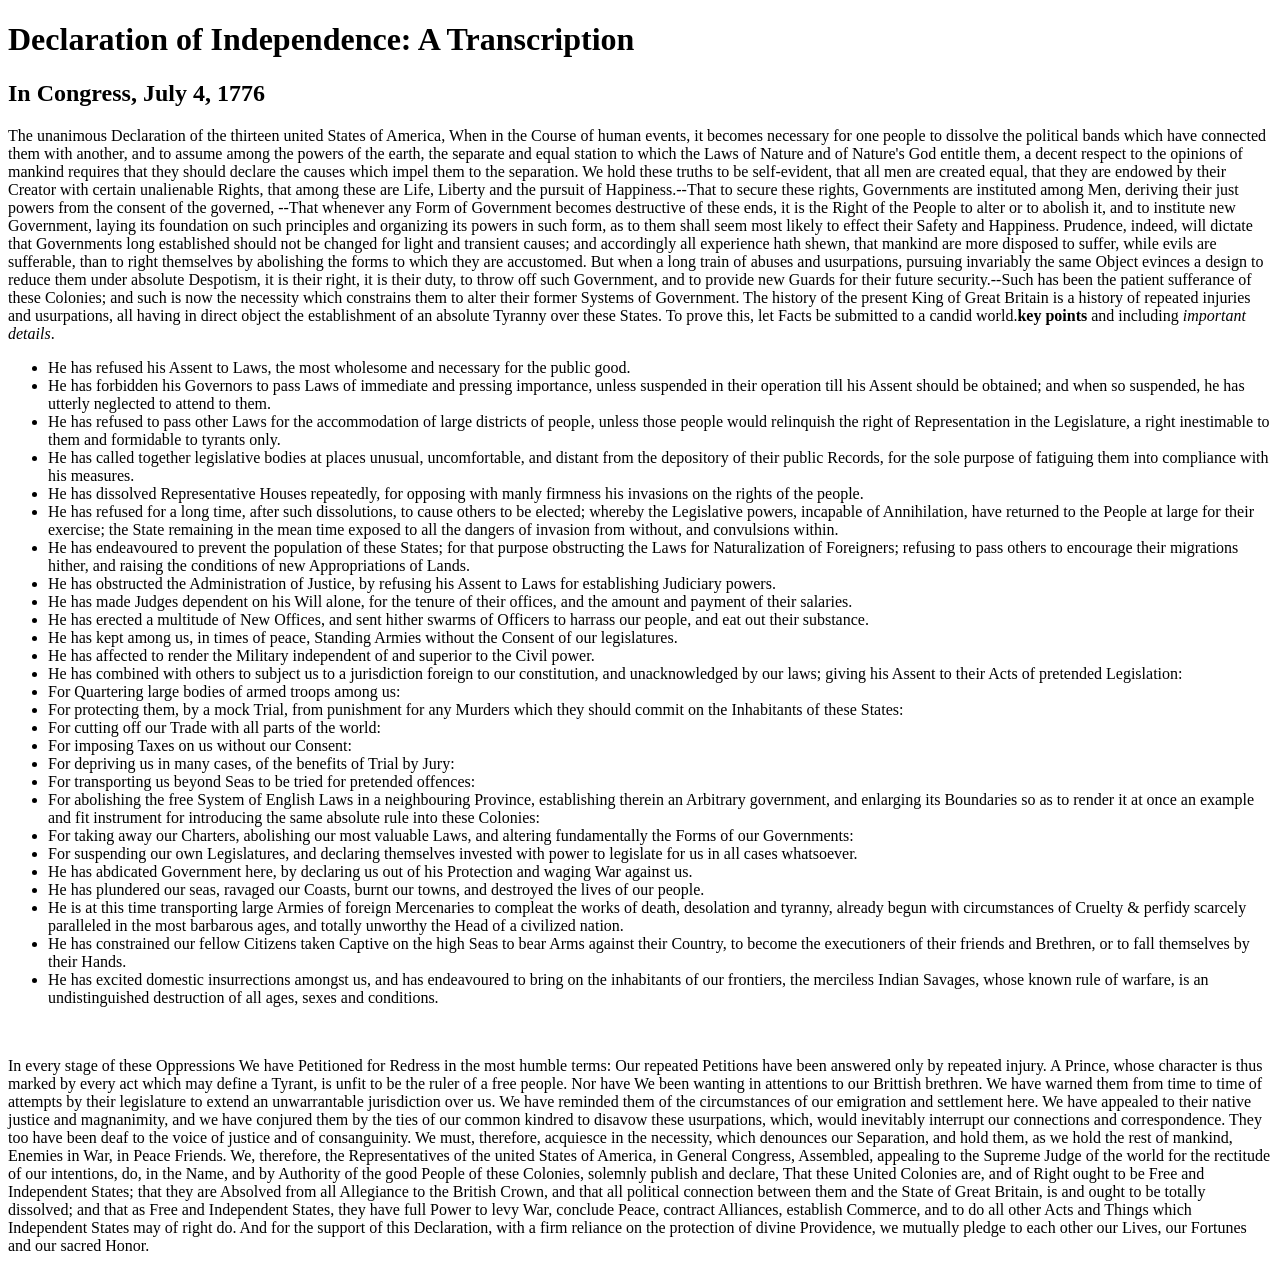
<file: Lab02/index.html>
<!DOCTYPE html>
<html lang="en">
<div id="page">
   <header>
       
     <h1>Declaration of Independence: A Transcription</h1>
      
   </header>
        <body>


    <h2>In Congress, July 4, 1776</h2>
    <p>The unanimous Declaration of the thirteen united States of America, When in the Course of human events, it becomes necessary for one people to dissolve the political bands which have connected them with another, and to assume among the powers of the earth, the separate and equal station to which the Laws of Nature and of Nature's God entitle them, a decent respect to the opinions of mankind requires that they should declare the causes which impel them to the separation.

We hold these truths to be self-evident, that all men are created equal, that they are endowed by their Creator with certain unalienable Rights, that among these are Life, Liberty and the pursuit of Happiness.--That to secure these rights, Governments are instituted among Men, deriving their just powers from the consent of the governed, --That whenever any Form of Government becomes destructive of these ends, it is the Right of the People to alter or to abolish it, and to institute new Government, laying its foundation on such principles and organizing its powers in such form, as to them shall seem most likely to effect their Safety and Happiness. Prudence, indeed, will dictate that Governments long established should not be changed for light and transient causes; and accordingly all experience hath shewn, that mankind are more disposed to suffer, while evils are sufferable, than to right themselves by abolishing the forms to which they are accustomed. But when a long train of abuses and usurpations, pursuing invariably the same Object evinces a design to reduce them under absolute Despotism, it is their right, it is their duty, to throw off such Government, and to provide new Guards for their future security.--Such has been the patient sufferance of these Colonies; and such is now the necessity which constrains them to alter their former Systems of Government. The history of the present King of Great Britain is a history of repeated injuries and usurpations, all having in direct object the establishment of an absolute Tyranny over these States. To prove this, let Facts be submitted to a candid world.<strong>key points</strong> and including <em>important details</em>.</p>
    
    <ul>
        <li>He has refused his Assent to Laws, the most wholesome and necessary for the public good.</li>
        <li>He has forbidden his Governors to pass Laws of immediate and pressing importance, unless suspended in their operation till his Assent should be obtained; and when so suspended, he has utterly neglected to attend to them.</li>
        <li>He has refused to pass other Laws for the accommodation of large districts of people, unless those people would relinquish the right of Representation in the Legislature, a right inestimable to them and formidable to tyrants only.</li>
        <li>He has called together legislative bodies at places unusual, uncomfortable, and distant from the depository of their public Records, for the sole purpose of fatiguing them into compliance with his measures.</li>
        <li>He has dissolved Representative Houses repeatedly, for opposing with manly firmness his invasions on the rights of the people.</li>
        <li>He has refused for a long time, after such dissolutions, to cause others to be elected; whereby the Legislative powers, incapable of Annihilation, have returned to the People at large for their exercise; the State remaining in the mean time exposed to all the dangers of invasion from without, and convulsions within.</li> 
        <li>He has endeavoured to prevent the population of these States; for that purpose obstructing the Laws for Naturalization of Foreigners; refusing to pass others to encourage their migrations hither, and raising the conditions of new Appropriations of Lands.</li>
        <li>He has obstructed the Administration of Justice, by refusing his Assent to Laws for establishing Judiciary powers.</li>
        <li>He has made Judges dependent on his Will alone, for the tenure of their offices, and the amount and payment of their salaries.</li>
        <li>He has erected a multitude of New Offices, and sent hither swarms of Officers to harrass our people, and eat out their substance.</li>
        <li>He has kept among us, in times of peace, Standing Armies without the Consent of our legislatures.</li>
        <li>He has affected to render the Military independent of and superior to the Civil power.</li>
        <li>He has combined with others to subject us to a jurisdiction foreign to our constitution, and unacknowledged by our laws; giving his Assent to their Acts of pretended Legislation:</li>
        <li>For Quartering large bodies of armed troops among us:</li>
        <li>For protecting them, by a mock Trial, from punishment for any Murders which they should commit on the Inhabitants of these States:</li>
        <li>For cutting off our Trade with all parts of the world:</li>
        <li>For imposing Taxes on us without our Consent:</li>
        <li>For depriving us in many cases, of the benefits of Trial by Jury:</li>
        <li>For transporting us beyond Seas to be tried for pretended offences:</li>
        <li>For abolishing the free System of English Laws in a neighbouring Province, establishing therein an Arbitrary government, and enlarging its Boundaries so as to render it at once an example and fit instrument for introducing the same absolute rule into these Colonies:</li>
        <li>For taking away our Charters, abolishing our most valuable Laws, and altering fundamentally the Forms of our Governments:</li>
        <li>For suspending our own Legislatures, and declaring themselves invested with power to legislate for us in all cases whatsoever.</li>
        <li>He has abdicated Government here, by declaring us out of his Protection and waging War against us.</li>
        <li>He has plundered our seas, ravaged our Coasts, burnt our towns, and destroyed the lives of our people.</li>
        <li>He is at this time transporting large Armies of foreign Mercenaries to compleat the works of death, desolation and tyranny, already begun with circumstances of Cruelty & perfidy scarcely paralleled in the most barbarous ages, and totally unworthy the Head of a civilized nation.</li>
        <li>He has constrained our fellow Citizens taken Captive on the high Seas to bear Arms against their Country, to become the executioners of their friends and Brethren, or to fall themselves by their Hands.</li>
        <li>He has excited domestic insurrections amongst us, and has endeavoured to bring on the inhabitants of our frontiers, the merciless Indian Savages, whose known rule of warfare, is an undistinguished destruction of all ages, sexes and conditions.</li>
    </ul>
    
    <br>
    <p>In every stage of these Oppressions We have Petitioned for Redress in the most humble terms: Our repeated Petitions have been answered only by repeated injury. A Prince, whose character is thus marked by every act which may define a Tyrant, is unfit to be the ruler of a free people.

Nor have We been wanting in attentions to our Brittish brethren. We have warned them from time to time of attempts by their legislature to extend an unwarrantable jurisdiction over us. We have reminded them of the circumstances of our emigration and settlement here. We have appealed to their native justice and magnanimity, and we have conjured them by the ties of our common kindred to disavow these usurpations, which, would inevitably interrupt our connections and correspondence. They too have been deaf to the voice of justice and of consanguinity. We must, therefore, acquiesce in the necessity, which denounces our Separation, and hold them, as we hold the rest of mankind, Enemies in War, in Peace Friends.

We, therefore, the Representatives of the united States of America, in General Congress, Assembled, appealing to the Supreme Judge of the world for the rectitude of our intentions, do, in the Name, and by Authority of the good People of these Colonies, solemnly publish and declare, That these United Colonies are, and of Right ought to be Free and Independent States; that they are Absolved from all Allegiance to the British Crown, and that all political connection between them and the State of Great Britain, is and ought to be totally dissolved; and that as Free and Independent States, they have full Power to levy War, conclude Peace, contract Alliances, establish Commerce, and to do all other Acts and Things which Independent States may of right do. And for the support of this Declaration, with a firm reliance on the protection of divine Providence, we mutually pledge to each other our Lives, our Fortunes and our sacred Honor.</p>

</body>
    
</div>
</file>
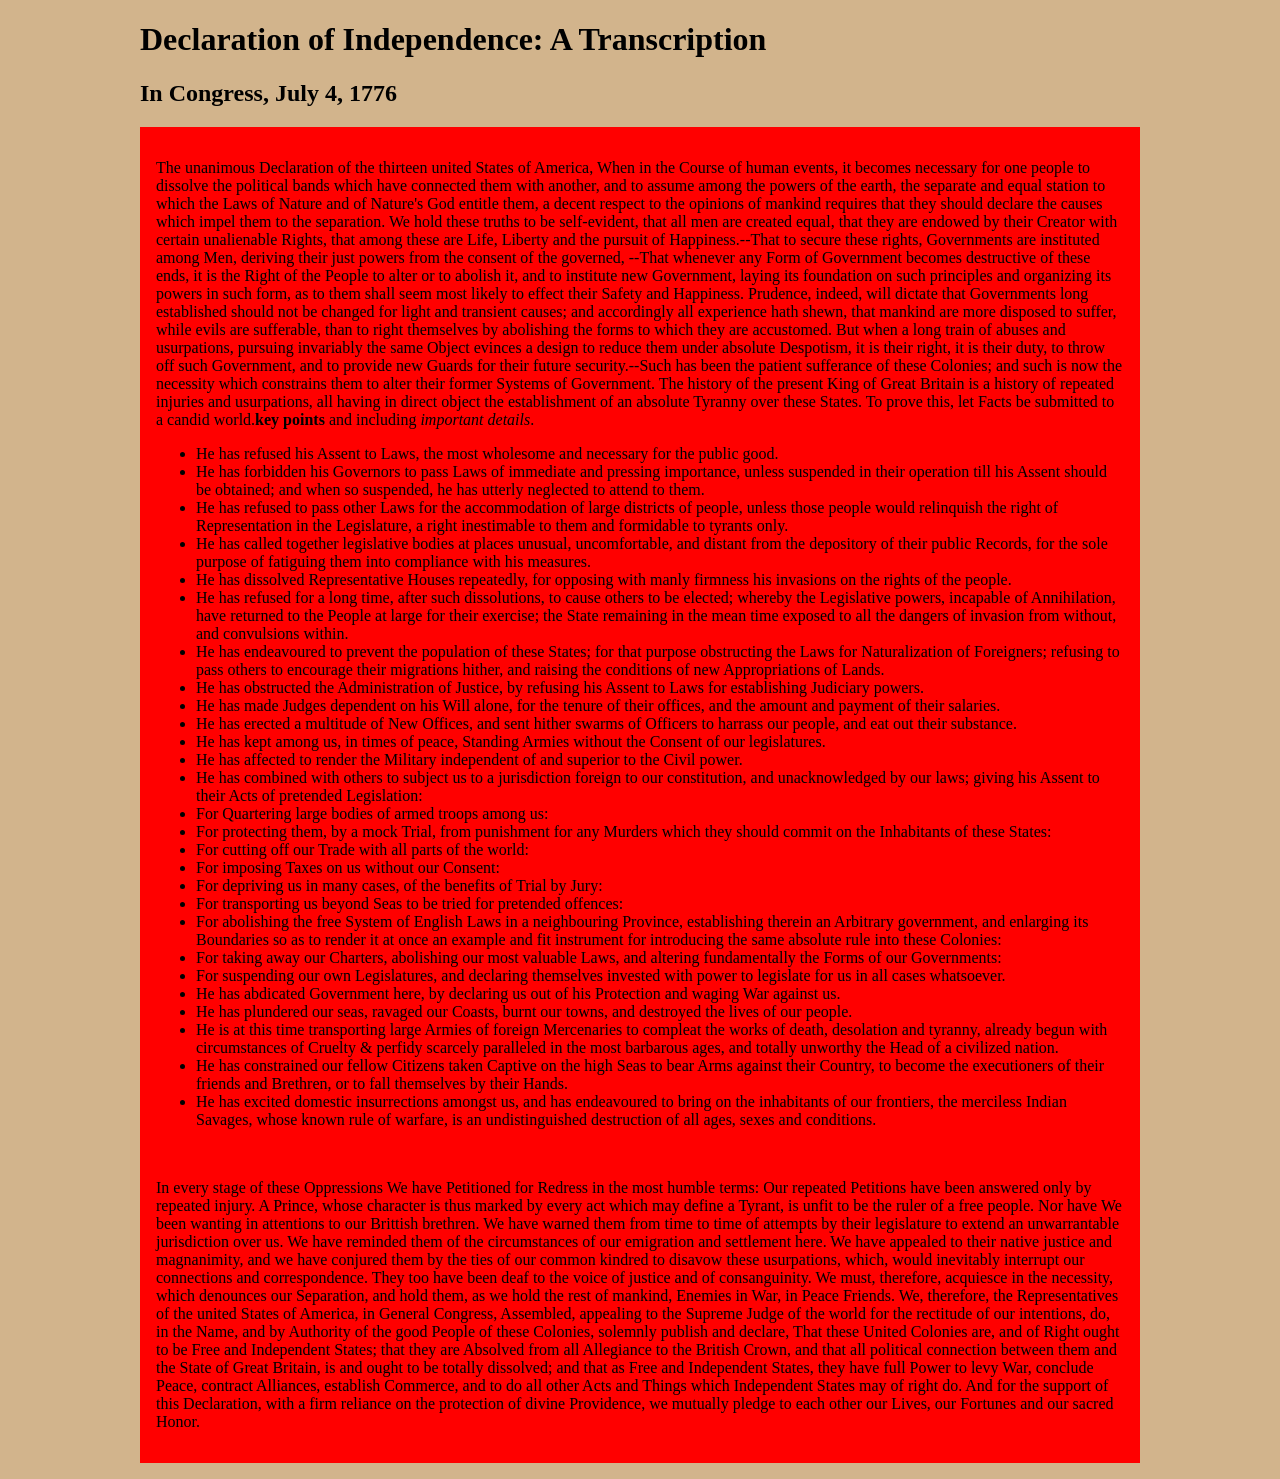
<file: Lab03/index.html>
<!DOCTYPE html>
<html lang="en">
<div id="page" style= "width: 1000px; margin: 1rem auto;">
       <head>
          <meta charset="utf-8">
	       <meta name="viewport" content="width=device-width, initial-scale=1.0">

           <h1>Declaration of Independence: A Transcription</h1>
          <h2>In Congress, July 4, 1776</h2>
      </head>
   <body style="background-color: tan; style: White">
    <main style= "background-color: red; padding: 1rem;">


    <p>The unanimous Declaration of the thirteen united States of America, When in the Course of human events, it becomes necessary for one people to dissolve the political bands which have connected them with another, and to assume among the powers of the earth, the separate and equal station to which the Laws of Nature and of Nature's God entitle them, a decent respect to the opinions of mankind requires that they should declare the causes which impel them to the separation.

We hold these truths to be self-evident, that all men are created equal, that they are endowed by their Creator with certain unalienable Rights, that among these are Life, Liberty and the pursuit of Happiness.--That to secure these rights, Governments are instituted among Men, deriving their just powers from the consent of the governed, --That whenever any Form of Government becomes destructive of these ends, it is the Right of the People to alter or to abolish it, and to institute new Government, laying its foundation on such principles and organizing its powers in such form, as to them shall seem most likely to effect their Safety and Happiness. Prudence, indeed, will dictate that Governments long established should not be changed for light and transient causes; and accordingly all experience hath shewn, that mankind are more disposed to suffer, while evils are sufferable, than to right themselves by abolishing the forms to which they are accustomed. But when a long train of abuses and usurpations, pursuing invariably the same Object evinces a design to reduce them under absolute Despotism, it is their right, it is their duty, to throw off such Government, and to provide new Guards for their future security.--Such has been the patient sufferance of these Colonies; and such is now the necessity which constrains them to alter their former Systems of Government. The history of the present King of Great Britain is a history of repeated injuries and usurpations, all having in direct object the establishment of an absolute Tyranny over these States. To prove this, let Facts be submitted to a candid world.<strong>key points</strong> and including <em>important details</em>.</p>
    
    <ul>
        <li>He has refused his Assent to Laws, the most wholesome and necessary for the public good.</li>
        <li>He has forbidden his Governors to pass Laws of immediate and pressing importance, unless suspended in their operation till his Assent should be obtained; and when so suspended, he has utterly neglected to attend to them.</li>
        <li>He has refused to pass other Laws for the accommodation of large districts of people, unless those people would relinquish the right of Representation in the Legislature, a right inestimable to them and formidable to tyrants only.</li>
        <li>He has called together legislative bodies at places unusual, uncomfortable, and distant from the depository of their public Records, for the sole purpose of fatiguing them into compliance with his measures.</li>
        <li>He has dissolved Representative Houses repeatedly, for opposing with manly firmness his invasions on the rights of the people.</li>
        <li>He has refused for a long time, after such dissolutions, to cause others to be elected; whereby the Legislative powers, incapable of Annihilation, have returned to the People at large for their exercise; the State remaining in the mean time exposed to all the dangers of invasion from without, and convulsions within.</li> 
        <li>He has endeavoured to prevent the population of these States; for that purpose obstructing the Laws for Naturalization of Foreigners; refusing to pass others to encourage their migrations hither, and raising the conditions of new Appropriations of Lands.</li>
        <li>He has obstructed the Administration of Justice, by refusing his Assent to Laws for establishing Judiciary powers.</li>
        <li>He has made Judges dependent on his Will alone, for the tenure of their offices, and the amount and payment of their salaries.</li>
        <li>He has erected a multitude of New Offices, and sent hither swarms of Officers to harrass our people, and eat out their substance.</li>
        <li>He has kept among us, in times of peace, Standing Armies without the Consent of our legislatures.</li>
        <li>He has affected to render the Military independent of and superior to the Civil power.</li>
        <li>He has combined with others to subject us to a jurisdiction foreign to our constitution, and unacknowledged by our laws; giving his Assent to their Acts of pretended Legislation:</li>
        <li>For Quartering large bodies of armed troops among us:</li>
        <li>For protecting them, by a mock Trial, from punishment for any Murders which they should commit on the Inhabitants of these States:</li>
        <li>For cutting off our Trade with all parts of the world:</li>
        <li>For imposing Taxes on us without our Consent:</li>
        <li>For depriving us in many cases, of the benefits of Trial by Jury:</li>
        <li>For transporting us beyond Seas to be tried for pretended offences:</li>
        <li>For abolishing the free System of English Laws in a neighbouring Province, establishing therein an Arbitrary government, and enlarging its Boundaries so as to render it at once an example and fit instrument for introducing the same absolute rule into these Colonies:</li>
        <li>For taking away our Charters, abolishing our most valuable Laws, and altering fundamentally the Forms of our Governments:</li>
        <li>For suspending our own Legislatures, and declaring themselves invested with power to legislate for us in all cases whatsoever.</li>
        <li>He has abdicated Government here, by declaring us out of his Protection and waging War against us.</li>
        <li>He has plundered our seas, ravaged our Coasts, burnt our towns, and destroyed the lives of our people.</li>
        <li>He is at this time transporting large Armies of foreign Mercenaries to compleat the works of death, desolation and tyranny, already begun with circumstances of Cruelty & perfidy scarcely paralleled in the most barbarous ages, and totally unworthy the Head of a civilized nation.</li>
        <li>He has constrained our fellow Citizens taken Captive on the high Seas to bear Arms against their Country, to become the executioners of their friends and Brethren, or to fall themselves by their Hands.</li>
        <li>He has excited domestic insurrections amongst us, and has endeavoured to bring on the inhabitants of our frontiers, the merciless Indian Savages, whose known rule of warfare, is an undistinguished destruction of all ages, sexes and conditions.</li>
    </ul>
    
    <br>
    <p>In every stage of these Oppressions We have Petitioned for Redress in the most humble terms: Our repeated Petitions have been answered only by repeated injury. A Prince, whose character is thus marked by every act which may define a Tyrant, is unfit to be the ruler of a free people.

Nor have We been wanting in attentions to our Brittish brethren. We have warned them from time to time of attempts by their legislature to extend an unwarrantable jurisdiction over us. We have reminded them of the circumstances of our emigration and settlement here. We have appealed to their native justice and magnanimity, and we have conjured them by the ties of our common kindred to disavow these usurpations, which, would inevitably interrupt our connections and correspondence. They too have been deaf to the voice of justice and of consanguinity. We must, therefore, acquiesce in the necessity, which denounces our Separation, and hold them, as we hold the rest of mankind, Enemies in War, in Peace Friends.

We, therefore, the Representatives of the united States of America, in General Congress, Assembled, appealing to the Supreme Judge of the world for the rectitude of our intentions, do, in the Name, and by Authority of the good People of these Colonies, solemnly publish and declare, That these United Colonies are, and of Right ought to be Free and Independent States; that they are Absolved from all Allegiance to the British Crown, and that all political connection between them and the State of Great Britain, is and ought to be totally dissolved; and that as Free and Independent States, they have full Power to levy War, conclude Peace, contract Alliances, establish Commerce, and to do all other Acts and Things which Independent States may of right do. And for the support of this Declaration, with a firm reliance on the protection of divine Providence, we mutually pledge to each other our Lives, our Fortunes and our sacred Honor.</p>
    </main>
      </body>
    <footer style=" color: blue; text-align: center;">
        <!-- Footer content goes here -->
    </footer>
</div>
</file>
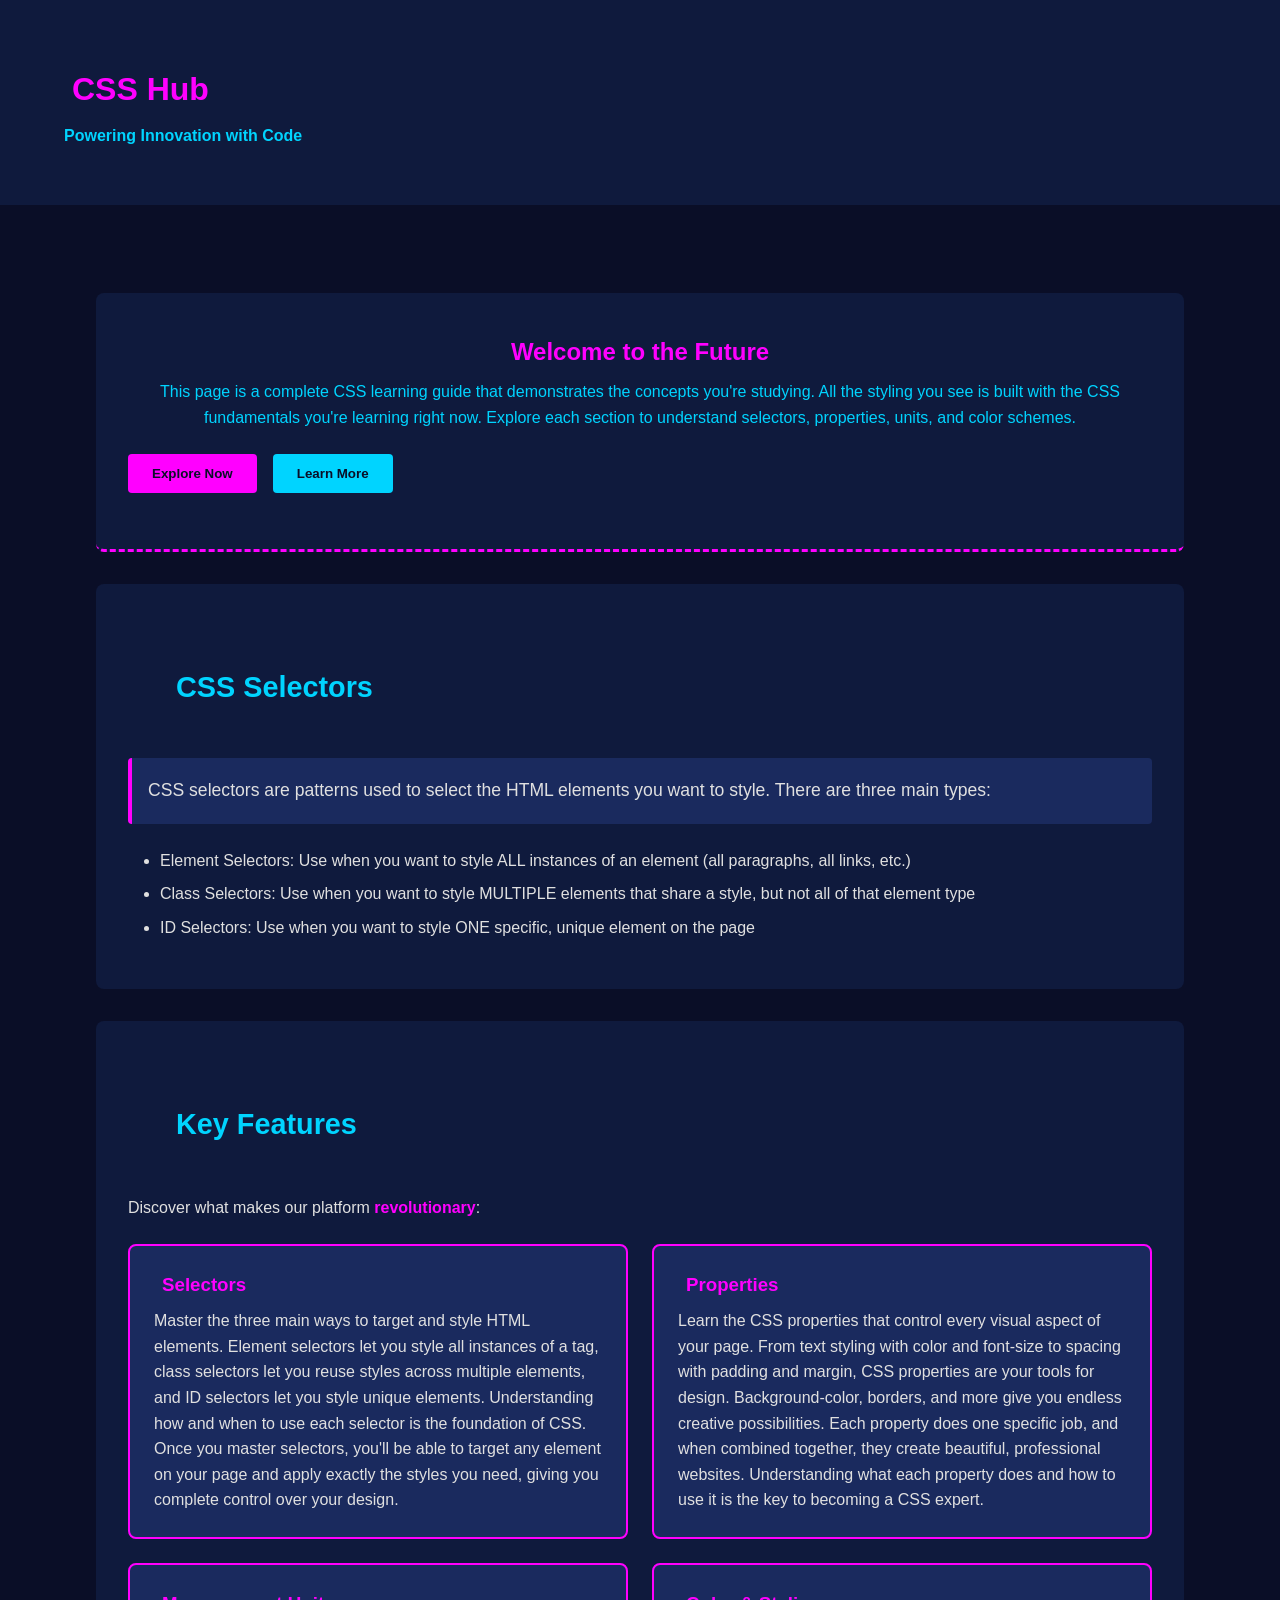
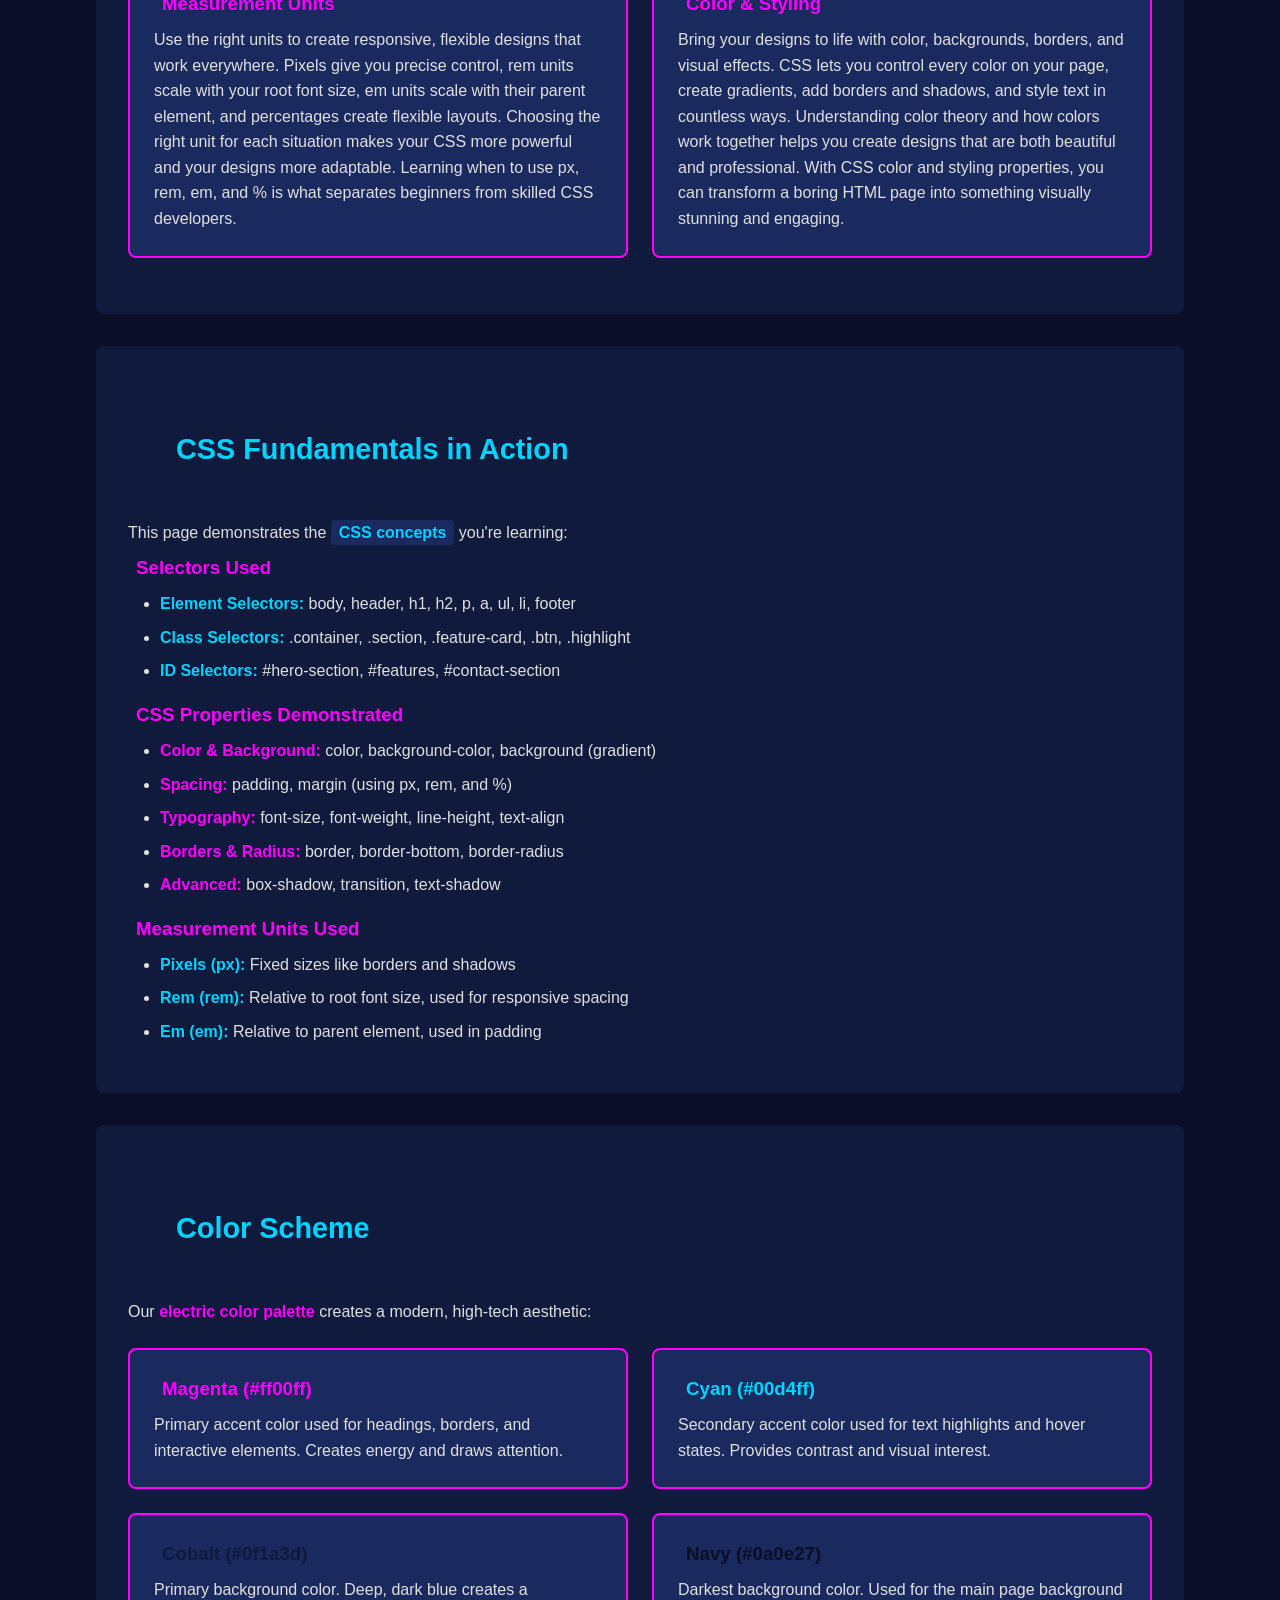
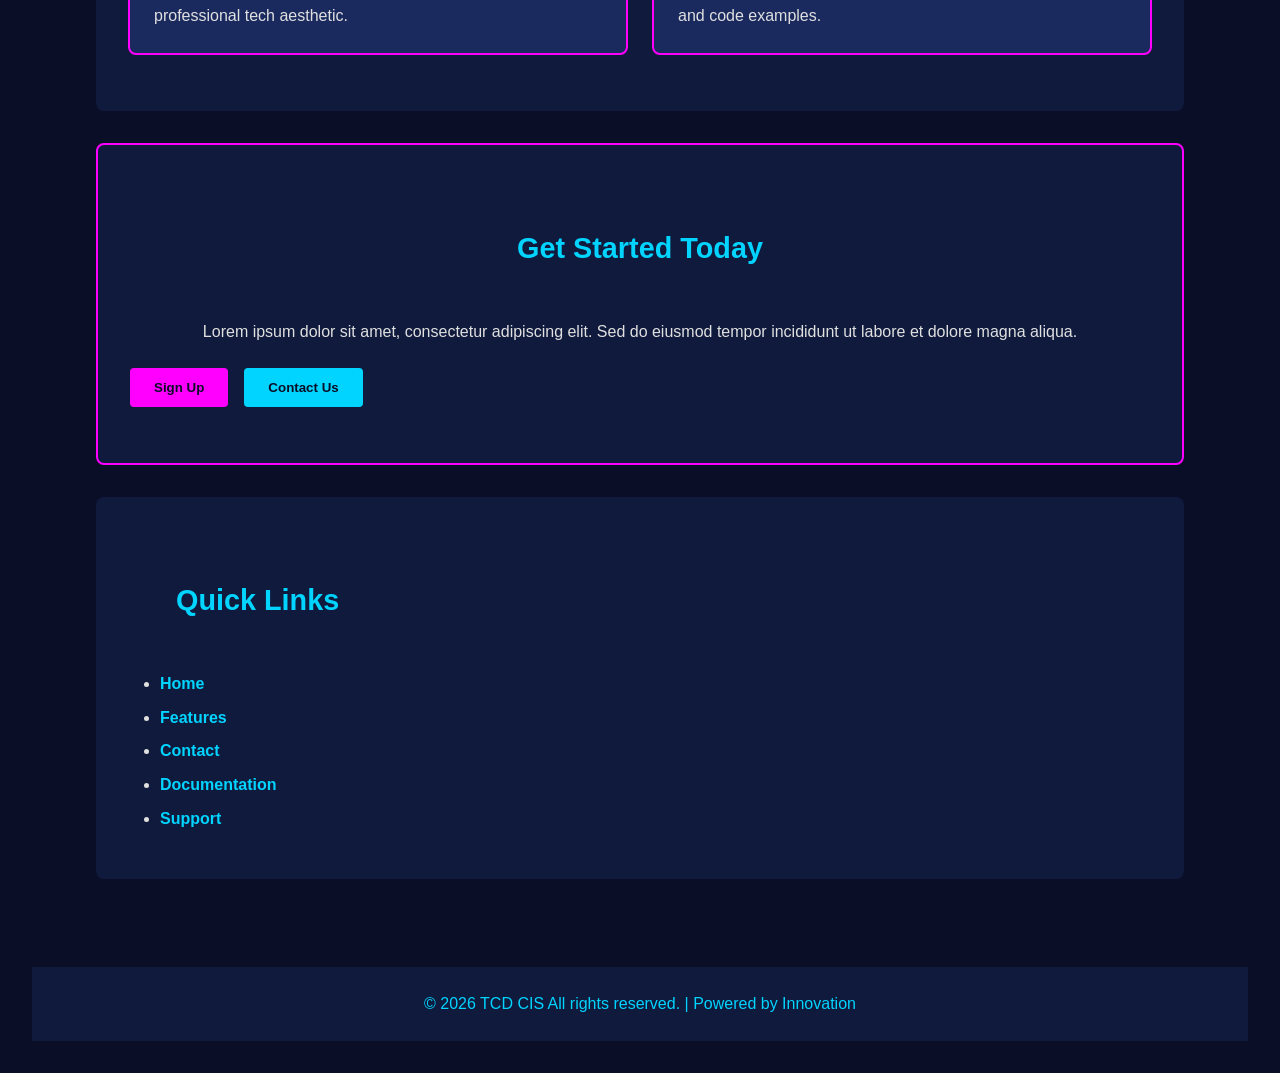
<file: lab04/index.html>
<!DOCTYPE html>
<html lang="en">
<head>
    <meta charset="UTF-8">
    <meta name="viewport" content="width=device-width, initial-scale=1.0">
    <title>Electric Tech Hub</title>
    <style>

        body{
            background-color: #0a0e27;
            color: #e0e0e0;
            font-family: Arial, sans-serif;
            line-height: 1.6;
        }
        header{
            background-color: #0f1a3d;
            padding: 2rem;
            border-bottom: 3px,solid,#ff00ff;
            margin-bottom: 2rem;

        }
        footer{
            background-color: #0f1a3d;
            color: #00d4ff;
            margin: 2rem;
            text-align: center;
            border-top: 3px,solid,#00d4ff;
        }
        h1{
            color: #ff00ff;
            font-size: 2.5;
            margin: 0.5rem;

        }
        h2{
            color: #00d4ff;
            font-size: 1.8rem;
            margin: 2rem;
            padding: 1rem;
            border-bottom: 2px,solid,#ff00ff;
        }
        h3{
            color: #ff00ff;
            font-size: 1.3;
            margin: 0.5rem;

        }
        a{
            color: #00d4ff;
            text-decoration:none;
            font-weight:600;
        }
        a:hover{
            color: #ff00ff;
        }
        .container{
            max-width: 1200px;
            margin: 0 auto;
            padding: 1.5rem;
        }
        .section{
            background-color: #0f1a3d;
            padding: 2rem;
            margin: 2rem;
            border-left: 5px,solid,#00d4ff;
            border-radius: 8px;
        }

        /* Element Selectors */
        * {
            margin: 0;
            padding: 0;
            box-sizing: border-box;
        }        

        ul, ol {
            margin-left: 2rem;
            margin-bottom: 1rem;
        }

        li {
            margin-bottom: 0.5rem;
        }

        /* Class Selectors */
        .highlight {
            background-color: #1a2a5e;
            color: #00d4ff;
            padding: 0.25em 0.5em;
            border-radius: 4px;
            font-weight: bold;
        }

        .feature-grid {
            display: grid;
            grid-template-columns: 1fr 1fr;
            gap: 1.5rem;
            margin: 1.5rem 0;
        }

        .feature-card {
            background-color: #1a2a5e;
            padding: 1.5rem;
            border: 2px solid #ff00ff;
            border-radius: 8px;
            transition: all 0.3s ease;
        }

        .feature-card:hover {
            border-color: #00d4ff;
            box-shadow: 0 0 20px rgba(0, 212, 255, 0.3);
        }

        .feature-card h3 {
            margin-top: 0;
        }

        .accent-text {
            color: #ff00ff;
            font-weight: bold;
        }

        .cyan-accent {
            color: #00d4ff;
            font-weight: bold;
        }

        .intro-text {
            font-size: 1.1rem;
            line-height: 1.9;
            margin-bottom: 1.5rem;
            padding: 1rem;
            background-color: #1a2a5e;
            border-left: 4px solid #ff00ff;
            border-radius: 4px;
        }

        .code-example {
            background-color: #0a0e27;
            padding: 1rem;
            margin: 1rem 0;
            border-radius: 4px;
            border: 1px solid #00d4ff;
            font-family: 'Courier New', monospace;
            color: #00d4ff;
            overflow-x: auto;
        }

        .button-group {
            display: flex;
            gap: 1rem;
            margin: 1.5rem 0;
            flex-wrap: wrap;
        }

        .btn {
            padding: 0.75rem 1.5rem;
            background-color: #ff00ff;
            color: #0a0e27;
            border: none;
            border-radius: 4px;
            font-weight: bold;
            cursor: pointer;
            transition: all 0.3s ease;
        }

        .btn:hover {
            background-color: #00d4ff;
            box-shadow: 0 0 15px rgba(0, 212, 255, 0.5);
        }

        .btn-secondary {
            background-color: #00d4ff;
            color: #0a0e27;
        }

        .btn-secondary:hover {
            background-color: #ff00ff;
            box-shadow: 0 0 15px rgba(255, 0, 255, 0.5);
        }

        /* ID Selector */
        #hero-section {
            color: #00d4ff;
            text-align: center;
            border:none;
            border-bottom: 3px dashed #ff00ff;
        }

        #contact-section {
            border: 2px solid #ff00ff;
            text-align: center;
        }
    </style>
</head>
<body>
    <header>
        <div class="container">
            <h1>CSS Hub</h1>
            <p class="cyan-accent">Powering Innovation with Code</p>
        </div>
    </header>

    <main class="container">
        <!-- Hero Section -->
        <section id="hero-section" class="section">
            <h1>Welcome to the Future</h1>
            <p>This page is a complete CSS learning guide that demonstrates the concepts you're studying. All the styling you see is built with the CSS fundamentals you're learning right now. Explore each section to understand selectors, properties, units, and color schemes.</p>
            <div class="button-group">
                <button class="btn">Explore Now</button>
                <button class="btn btn-secondary">Learn More</button>
            </div>
        </section>

        <!-- About Section -->
        <section class="section">
            <h2>CSS Selectors</h2>
            <div class="intro-text">
                <p>CSS selectors are patterns used to select the HTML elements you want to style. There are three main types:</p>
            </div>
            <ul>
                <li><span class="highlight-magenta">Element Selectors:</span> Use when you want to style ALL instances of an element (all paragraphs, all links, etc.)</li>
                <li><span class="highlight-magenta">Class Selectors:</span> Use when you want to style MULTIPLE elements that share a style, but not all of that element type</li>
                <li><span class="highlight-magenta">ID Selectors:</span> Use when you want to style ONE specific, unique element on the page</li>
            </ul>
        </section>

        <!-- Features Section -->
        <section class="section">
            <h2>Key Features</h2>
            <p>Discover what makes our platform <span class="accent-text">revolutionary</span>:</p>
            
            <div class="feature-grid">
                <div class="feature-card">
                    <h3>Selectors</h3>
                    <p>Master the three main ways to target and style HTML elements. Element selectors let you style all instances of a tag, class selectors let you reuse styles across multiple elements, and ID selectors let you style unique elements. Understanding how and when to use each selector is the foundation of CSS. Once you master selectors, you'll be able to target any element on your page and apply exactly the styles you need, giving you complete control over your design.</p>
                </div>
                <div class="feature-card">
                    <h3>Properties</h3>
                    <p>Learn the CSS properties that control every visual aspect of your page. From text styling with color and font-size to spacing with padding and margin, CSS properties are your tools for design. Background-color, borders, and more give you endless creative possibilities. Each property does one specific job, and when combined together, they create beautiful, professional websites. Understanding what each property does and how to use it is the key to becoming a CSS expert.</p>
                </div>
                <div class="feature-card">
                    <h3>Measurement Units</h3>
                    <p>Use the right units to create responsive, flexible designs that work everywhere. Pixels give you precise control, rem units scale with your root font size, em units scale with their parent element, and percentages create flexible layouts. Choosing the right unit for each situation makes your CSS more powerful and your designs more adaptable. Learning when to use px, rem, em, and % is what separates beginners from skilled CSS developers.</p>
                </div>
                <div class="feature-card">
                    <h3>Color & Styling</h3>
                    <p>Bring your designs to life with color, backgrounds, borders, and visual effects. CSS lets you control every color on your page, create gradients, add borders and shadows, and style text in countless ways. Understanding color theory and how colors work together helps you create designs that are both beautiful and professional. With CSS color and styling properties, you can transform a boring HTML page into something visually stunning and engaging.</p>
                </div>
            </div>
        </section>

        <!-- CSS Concepts Section -->
        <section class="section">
            <h2>CSS Fundamentals in Action</h2>
            <p>This page demonstrates the <span class="highlight">CSS concepts</span> you're learning:</p>
            
            <h3>Selectors Used</h3>
            <ul>
                <li><span class="cyan-accent">Element Selectors:</span> body, header, h1, h2, p, a, ul, li, footer</li>
                <li><span class="cyan-accent">Class Selectors:</span> .container, .section, .feature-card, .btn, .highlight</li>
                <li><span class="cyan-accent">ID Selectors:</span> #hero-section, #features, #contact-section</li>
            </ul>

            <h3>CSS Properties Demonstrated</h3>
            <ul>
                <li><span class="accent-text">Color & Background:</span> color, background-color, background (gradient)</li>
                <li><span class="accent-text">Spacing:</span> padding, margin (using px, rem, and %)</li>
                <li><span class="accent-text">Typography:</span> font-size, font-weight, line-height, text-align</li>
                <li><span class="accent-text">Borders & Radius:</span> border, border-bottom, border-radius</li>
                <li><span class="accent-text">Advanced:</span> box-shadow, transition, text-shadow</li>
            </ul>

            <h3>Measurement Units Used</h3>
            <ul>
                <li><span class="cyan-accent">Pixels (px):</span> Fixed sizes like borders and shadows</li>
                <li><span class="cyan-accent">Rem (rem):</span> Relative to root font size, used for responsive spacing</li>
                <li><span class="cyan-accent">Em (em):</span> Relative to parent element, used in padding</li>
            </ul>
        </section>

        <!-- Color Palette Section -->
        <section class="section">
            <h2>Color Scheme</h2>
            <p>Our <span class="accent-text">electric color palette</span> creates a modern, high-tech aesthetic:</p>
            
            <div class="feature-grid">
                <div class="feature-card">
                    <h3 style="color: #ff00ff;">Magenta (#ff00ff)</h3>
                    <p>Primary accent color used for headings, borders, and interactive elements. Creates energy and draws attention.</p>
                </div>
                <div class="feature-card">
                    <h3 style="color: #00d4ff;">Cyan (#00d4ff)</h3>
                    <p>Secondary accent color used for text highlights and hover states. Provides contrast and visual interest.</p>
                </div>
                <div class="feature-card">
                    <h3 style="color: #0f1a3d;">Cobalt (#0f1a3d)</h3>
                    <p>Primary background color. Deep, dark blue creates a professional tech aesthetic.</p>
                </div>
                <div class="feature-card">
                    <h3 style="color: #0a0e27;">Navy (#0a0e27)</h3>
                    <p>Darkest background color. Used for the main page background and code examples.</p>
                </div>
            </div>
        </section>

        <!-- Contact Section -->
        <section id="contact-section" class="section">
            <h2>Get Started Today</h2>
            <p>Lorem ipsum dolor sit amet, consectetur adipiscing elit. Sed do eiusmod tempor incididunt ut labore et dolore magna aliqua.</p>
            <div class="button-group">
                <button class="btn">Sign Up</button>
                <button class="btn btn-secondary">Contact Us</button>
            </div>
        </section>

        <!-- Navigation Example -->
        <section class="section">
            <h2>Quick Links</h2>
            <nav>
                <ul>
                    <li><a href="#hero-section">Home</a></li>
                    <li><a href="#features">Features</a></li>
                    <li><a href="#contact-section">Contact</a></li>
                    <li><a href="#">Documentation</a></li>
                    <li><a href="#">Support</a></li>
                </ul>
            </nav>
        </section>
    </main>

    <footer>
        <div class="container">
            <p>&copy; 2026 TCD CIS All rights reserved. | Powered by Innovation</p>
        </div>
    </footer>
</body>
</html>
</file>
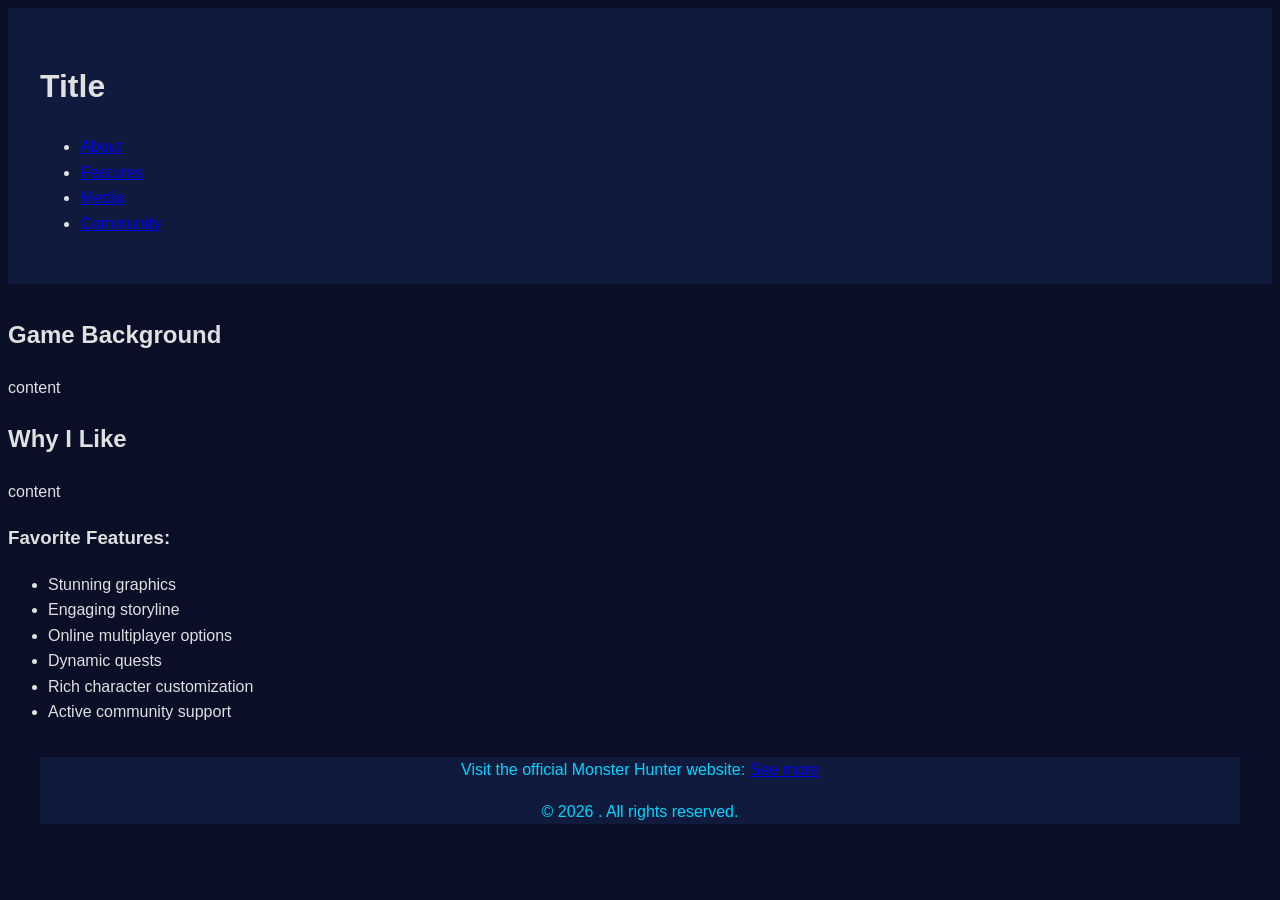
<file: Lab05/index.html>
<!DOCTYPE html>
<html lang="en">
<head>
    <meta charset="UTF-8">
    <meta name="viewport" content="width=device-width, initial-scale=1.0">
    <title>Game</title>
    <link rel="stylesheet" href="styles.css">
</head>


<body>
    <header>
        <h1>Title</h1>
        <nav>
            <ul>
                <li><a href="http://monsterhunter.com/about/">About</a></li>
                <li><a href="https://www.monsterhunter.com/category/game/">Features</a></li>
                <li><a href="https://www.monsterhunter.com/category/media/">Media</a></li>
                <li><a href="https://www.monsterhunter.com/original-contents/">Community</a></li>  
            </ul>
        </nav>
    </header>

    <main>
        <section id="background">
            <h2>Game Background</h2>
            <p>content</p>
        </section>

        <section id="why-i-like">
            <h2>Why I Like</h2>
            <p>content</p>
            <h3>Favorite Features:</h3>
            <ul>
                <li>Stunning graphics</li>
                <li>Engaging storyline</li>
                <li>Online multiplayer options</li>
                <li>Dynamic quests</li>
                <li>Rich character customization</li>
                <li>Active community support</li>
            </ul>
        </section>
    </main>

    <footer>
        <p>Visit the official Monster Hunter website: <a href="https://www.monsterhunter.com/" target="_blank" class="off-site-link">See more</a></p>
        <p>&copy; 2026 . All rights reserved.</p>
    </footer>
</body>
</html>
</file>
<file: Lab05/styles.css>
body{
            background-color: #0a0e27;
            color: #e0e0e0;
            font-family: Arial, sans-serif;
            line-height: 1.6;
        }
        header{
            background-color: #0f1a3d;
            padding: 2rem;
            border-bottom: 3px,solid,#ff00ff;
            margin-bottom: 2rem;

        }
        footer{
            background-color: #0f1a3d;
            color: #00d4ff;
            margin: 2rem;
            text-align: center;
            border-top: 3px,solid,#00d4ff;
        }
</file>
